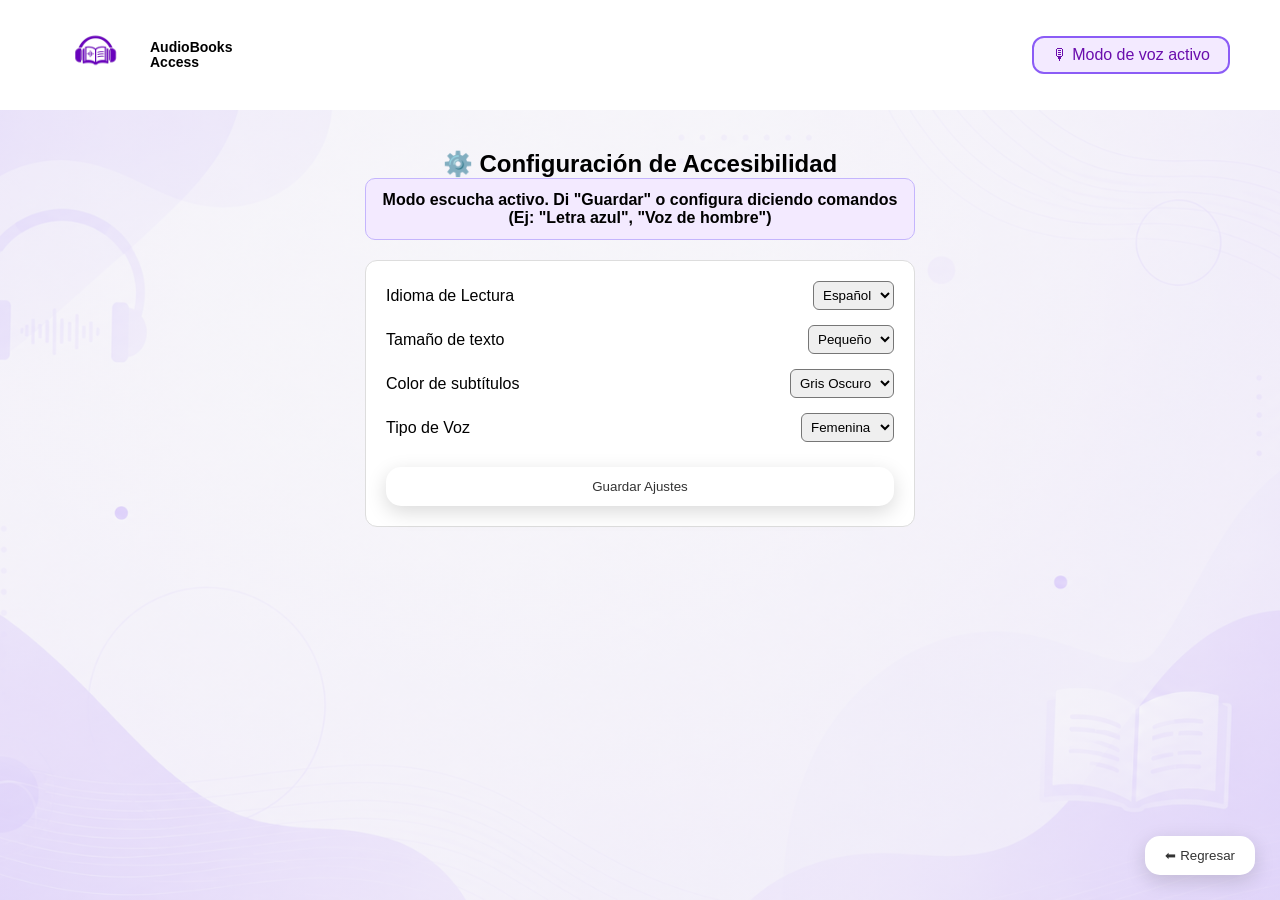
<file: pages/config.html>
<!DOCTYPE html>
<html lang="es">
<head>
  <meta charset="UTF-8">
  <title>Configuración</title>
  <link rel="stylesheet" href="../css/style.css">
  <link rel="stylesheet" href="../css/config.css">
</head>

<body>

<header class="header">
  <div class="logo">
    <img src="../assets/logo.png">
    <div class="logo-text">
      <span>AudioBooks</span>
      <span>Access</span>
    </div>
  </div>
  <div class="modo">🎙 Modo de voz activo</div>
</header>

<main class="main">

  <h2>⚙️ Configuración de Accesibilidad</h2>

  <div class="info-box" id="mensaje-voz" style="text-align: center; font-weight: bold; min-height: 45px;">
    Modo escucha activo. Di "Guardar" o configura diciendo comandos (Ej: "Letra azul", "Voz de hombre")
  </div>

  <div class="config-box">
    <div class="fila">
      <label>Idioma de Lectura</label>
      <select id="idioma">
        <option value="es-ES">Español</option>
        <option value="en-US">Inglés</option>
      </select>
    </div>

    <div class="fila">
      <label>Tamaño de texto</label>
      <select id="tamano">
        <option value="18px">Pequeño</option>
        <option value="22px">Mediano</option>
        <option value="28px">Grande</option>
      </select>
    </div>

    <div class="fila">
      <label>Color de subtítulos</label>
      <select id="color">
        <option value="#333333">Gris Oscuro</option>
        <option value="#000000">Negro</option>
        <option value="#4B0082">Índigo</option>
        <option value="#0000FF">Azul</option>
        <option value="#006400">Verde</option>
      </select>
    </div>

    <div class="fila">
      <label>Tipo de Voz</label>
      <select id="tipoVoz">
        <option value="femenina">Femenina</option>
        <option value="masculina">Masculina</option>
      </select>
    </div>

    <button class="btn-guardar" style="margin-top: 10px;" onclick="guardarConfig()">Guardar Ajustes</button>
  </div>

  <div class="acciones">
    <button class="btn-regresar" onclick="window.location.href='../index.html'">⬅ Regresar</button>
  </div>

</main>

<script>
// CARGAR VALORES GUARDADOS PREVIAMENTE
function cargarConfig() {
  const config = JSON.parse(localStorage.getItem("configAudioBooks"));
  if (!config) return;

  if (config.idioma) document.getElementById("idioma").value = config.idioma;
  if (config.tamano) document.getElementById("tamano").value = config.tamano;
  if (config.color) document.getElementById("color").value = config.color;
  if (config.tipoVoz) document.getElementById("tipoVoz").value = config.tipoVoz;
}
cargarConfig();

// GUARDAR EN LOCALSTORAGE Y RETROALIMENTACIÓN POR AUDIO
window.guardarConfig = function() {
  const config = {
    idioma: document.getElementById("idioma").value,
    tamano: document.getElementById("tamano").value,
    color: document.getElementById("color").value,
    tipoVoz: document.getElementById("tipoVoz").value
  };

  localStorage.setItem("configAudioBooks", JSON.stringify(config));
  
  let speech = new SpeechSynthesisUtterance("Configuración guardada correctamente");
  speech.lang = "es-ES";
  window.speechSynthesis.speak(speech);
  
  document.getElementById("mensaje-voz").innerText = "¡Guardado con éxito! ✅";
}

// CONTROL POR RECONOCIMIENTO DE VOZ PROPIO DE LA PANTALLA
const SpeechRecognition = window.SpeechRecognition || window.webkitSpeechRecognition;
if (SpeechRecognition) {
  const reconocimiento = new SpeechRecognition();
  reconocimiento.lang = "es-ES";
  reconocimiento.continuous = true;

  function iniciarMic() { try { reconocimiento.start(); } catch {} }
  iniciarMic();

  reconocimiento.onresult = function(event) {
    let comando = event.results[event.results.length - 1][0].transcript.toLowerCase().trim();
    console.log("Comando recibido en Configuración:", comando);
    document.getElementById("mensaje-voz").innerText = "Escuché: " + comando;

    // Procesar comandos de Tipo de Voz
    if (comando.includes("femenina") || comando.includes("mujer") || comando.includes("chica")) {
      document.getElementById("tipoVoz").value = "femenina";
    } else if (comando.includes("masculina") || comando.includes("hombre") || comando.includes("chico")) {
      document.getElementById("tipoVoz").value = "masculina";
    }
    
    // Procesar comandos de Idioma
    if (comando.includes("inglés") || comando.includes("ingles")) {
      document.getElementById("idioma").value = "en-US";
    } else if (comando.includes("español") || comando.includes("castellano")) {
      document.getElementById("idioma").value = "es-ES";
    }

    // Procesar comandos de Tamaño de Fuente
    if (comando.includes("grande") || comando.includes("alto")) {
      document.getElementById("tamano").value = "28px";
    } else if (comando.includes("mediano") || comando.includes("normal")) {
      document.getElementById("tamano").value = "22px";
    } else if (comando.includes("pequeño") || comando.includes("pequeno") || comando.includes("bajo")) {
      document.getElementById("tamano").value = "18px";
    }

    // Procesar comandos de Color
    if (comando.includes("azul")) document.getElementById("color").value = "#0000FF";
    else if (comando.includes("verde")) document.getElementById("color").value = "#006400";
    else if (comando.includes("negro")) document.getElementById("color").value = "#000000";
    else if (comando.includes("gris")) document.getElementById("color").value = "#333333";
    else if (comando.includes("índigo") || comando.includes("indigo")) document.getElementById("color").value = "#4B0082";

    // Guardado o navegación por voz
    if (comando.includes("guardar") || comando.includes("aceptar")) {
      guardarConfig();
    } else if (comando.includes("regresar") || comando.includes("volver")) {
      window.location.href = '../index.html';
    }
  };
  
  reconocimiento.onend = () => iniciarMic();
  reconocimiento.onerror = () => iniciarMic();
}
</script>

</body>
</html>
</file>
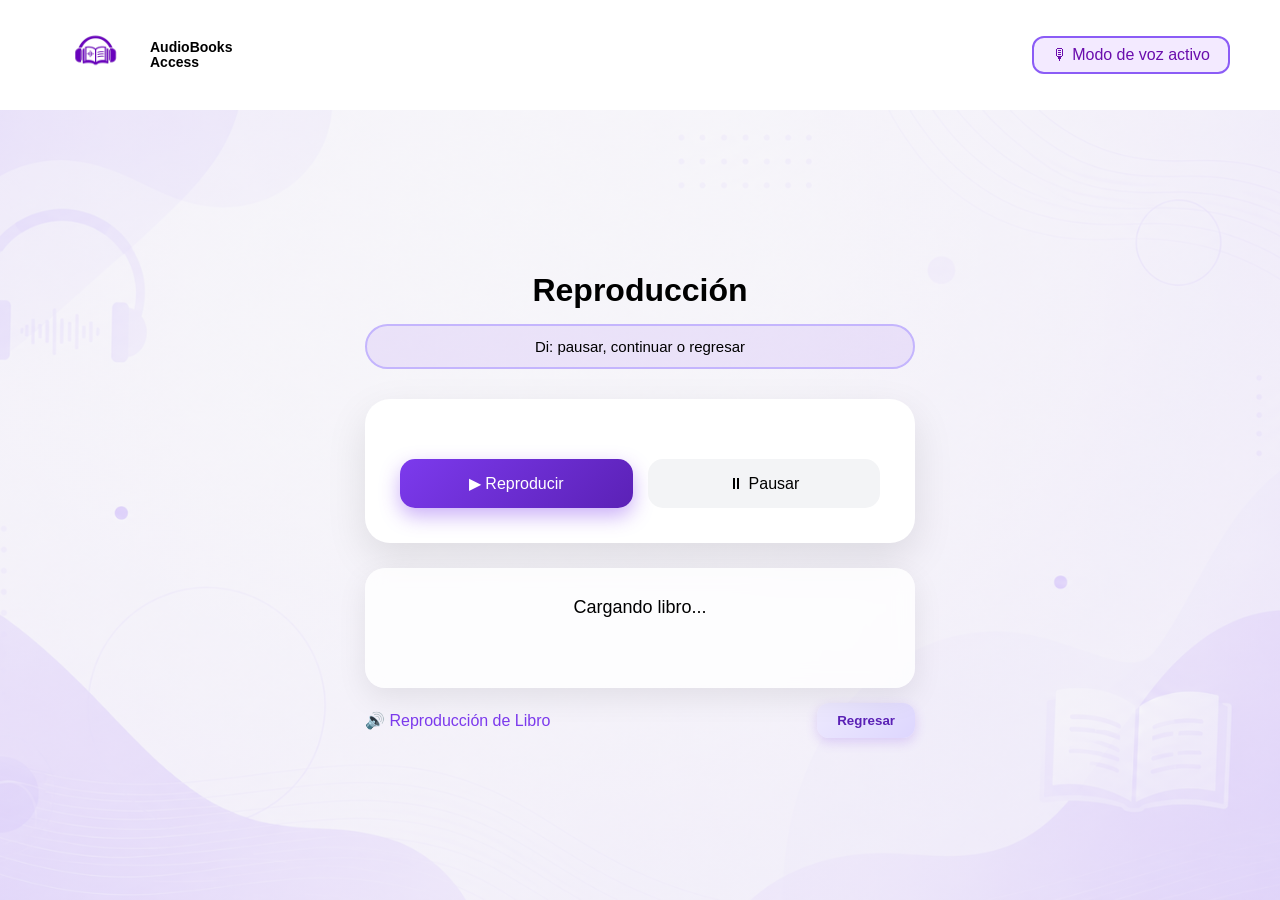
<file: pages/reproducir.html>
<!DOCTYPE html>
<html lang="es">
<head>
  <meta charset="UTF-8">
  <title>Reproducción</title>

  <link rel="stylesheet" href="../css/style.css">
  <link rel="stylesheet" href="../css/reproducir.css">
</head>

<body>

<header class="header">

  <div class="logo">
    <img src="../assets/logo.png">
    <div class="logo-text">
      <span>AudioBooks</span>
      <span>Access</span>
    </div>
  </div>

  <div class="modo">
    🎙 Modo de voz activo
  </div>

</header>

<main class="main">

  <h2>Reproducción</h2>

  <div class="comando-box">
    Di: pausar, continuar o regresar
  </div>

  <div class="card-libro">
    <h3 id="tituloLibro"></h3>

    <div class="controles">
      <button onclick="reproducir()">▶ Reproducir</button>
      <button onclick="pausar()">⏸ Pausar</button>
    </div>
  </div>

  <div class="subtitulos" id="subtitulos">
    Cargando libro...
  </div>

  <div class="acciones">
    <span>🔊 Reproducción de Libro</span>
    <button class="btn-regresar" onclick="window.location.href='buscar.html'">Regresar</button>
  </div>

</main>

<script>
/* 1. APLICAR ESTILOS PERSONALIZADOS (ACCESIBILIDAD VISUAL) */
document.addEventListener("DOMContentLoaded", () => {
  const config = JSON.parse(localStorage.getItem("configAudioBooks")) || {};
  const subs = document.getElementById("subtitulos");
  
  if (config.tamano) subs.style.fontSize = config.tamano;
  if (config.color) subs.style.color = config.color;
});

/* 2. MANEJO DEL LIBRO ORIGINAL */
let libro = JSON.parse(localStorage.getItem("libroSeleccionado"));

if (!libro) {
  alert("No hay libro seleccionado");
}

document.getElementById("tituloLibro").innerText = libro.nombre;

/* VARIABLES DE CONTROL */
let partes = [];
let index = 0;
let hablando = false;

/* CARGAR EL TEXTO DESDE LA URL */
async function cargarTexto() {
  try {
    const response = await fetch(libro.url);
    if (!response.ok) throw new Error("No carga");

    const texto = await response.text();
    partes = texto.split(".").map(p => p.trim()).filter(p => p.length > 0);

    iniciarLectura();
  } catch (error) {
    console.error(error);
    document.getElementById("subtitulos").innerText = "❌ Error al cargar el texto";
  }
}

/* INICIO DE FLUJO */
function iniciarLectura() {
  hablando = true;
  index = 0;
  leer();
}

function reproducir() {
  hablando = true;
  leer();
}

function pausar() {
  hablando = false;
  window.speechSynthesis.cancel();
}

/* LEER TEXTO CON INTEGRACIÓN DE CONFIGURACIÓN DE AUDIO */
function leer() {
  if (!hablando || index >= partes.length) return;

  let frase = partes[index];

  document.getElementById("subtitulos").innerText = frase;

  let speech = new SpeechSynthesisUtterance(frase);
  
  // Extraer el idioma configurado (por defecto es-ES si no existe)
  const config = JSON.parse(localStorage.getItem("configAudioBooks")) || {};
  speech.lang = config.idioma || "es-ES";

  // Buscar coincidencia de voz nativa del sistema
  let voces = window.speechSynthesis.getVoices();
  let vocesIdioma = voces.filter(v => v.lang.startsWith(speech.lang.split('-')[0]));

  if (vocesIdioma.length > 0) {
    if (config.tipoVoz === 'masculina') {
      let vozHombre = vocesIdioma.find(v => v.name.toLowerCase().includes('pablo') || v.name.toLowerCase().includes('male') || v.name.toLowerCase().includes('david'));
      if (vozHombre) speech.voice = vozHombre;
      else speech.pitch = 0.8; // Alternativa: Tono más grave si el sistema no tiene una voz masculina nativa
    } else {
      let vozMujer = vocesIdioma.find(v => v.name.toLowerCase().includes('laura') || v.name.toLowerCase().includes('helena') || v.name.toLowerCase().includes('female') || v.name.toLowerCase().includes('sabina'));
      if (vozMujer) speech.voice = vozMujer;
      else speech.pitch = 1.1; // Alternativa: Tono normal/agudo
    }
  }

  speech.onend = () => {
    index++;
    leer();
  };

  window.speechSynthesis.speak(speech); // 🔥 Mantiene el flujo sin cancel intermedio
}

/* VOZ CONTROL (RECONOCIMIENTO DE COMANDOS MULTIMEDIA ORIGINAL) */
const SpeechRecognition = window.SpeechRecognition || window.webkitSpeechRecognition;

if (SpeechRecognition) {
  const reconocimiento = new SpeechRecognition();

  reconocimiento.lang = "es-ES";
  reconocimiento.continuous = true;

  function iniciarMic() {
    try {
      reconocimiento.start();
    } catch {}
  }

  iniciarMic();

  reconocimiento.onresult = function(event) {
    let comando = event.results[event.results.length - 1][0].transcript.toLowerCase().trim();

    console.log("🎤", comando);

    if (comando.includes("pausar") || comando.includes("pausa")) {
      pausar();
    }
    else if (comando.includes("continuar") || comando.includes("seguir") || comando.includes("reproducir")) {
      reproducir();
    }
    else if (comando.includes("regresar") || comando.includes("volver")) {
      pausar();
      window.location.href = "buscar.html";
    }
  };

  reconocimiento.onend = () => iniciarMic();
  reconocimiento.onerror = () => iniciarMic();
}

/* EVENTO ASÍNCRONO DE VOCES PARA EVITAR CONFLICTOS */
window.speechSynthesis.onvoiceschanged = () => {
  if (partes.length === 0) cargarTexto();
};

if (window.speechSynthesis.getVoices().length > 0) {
  cargarTexto();
}
</script>

</body>
</html>
</file>
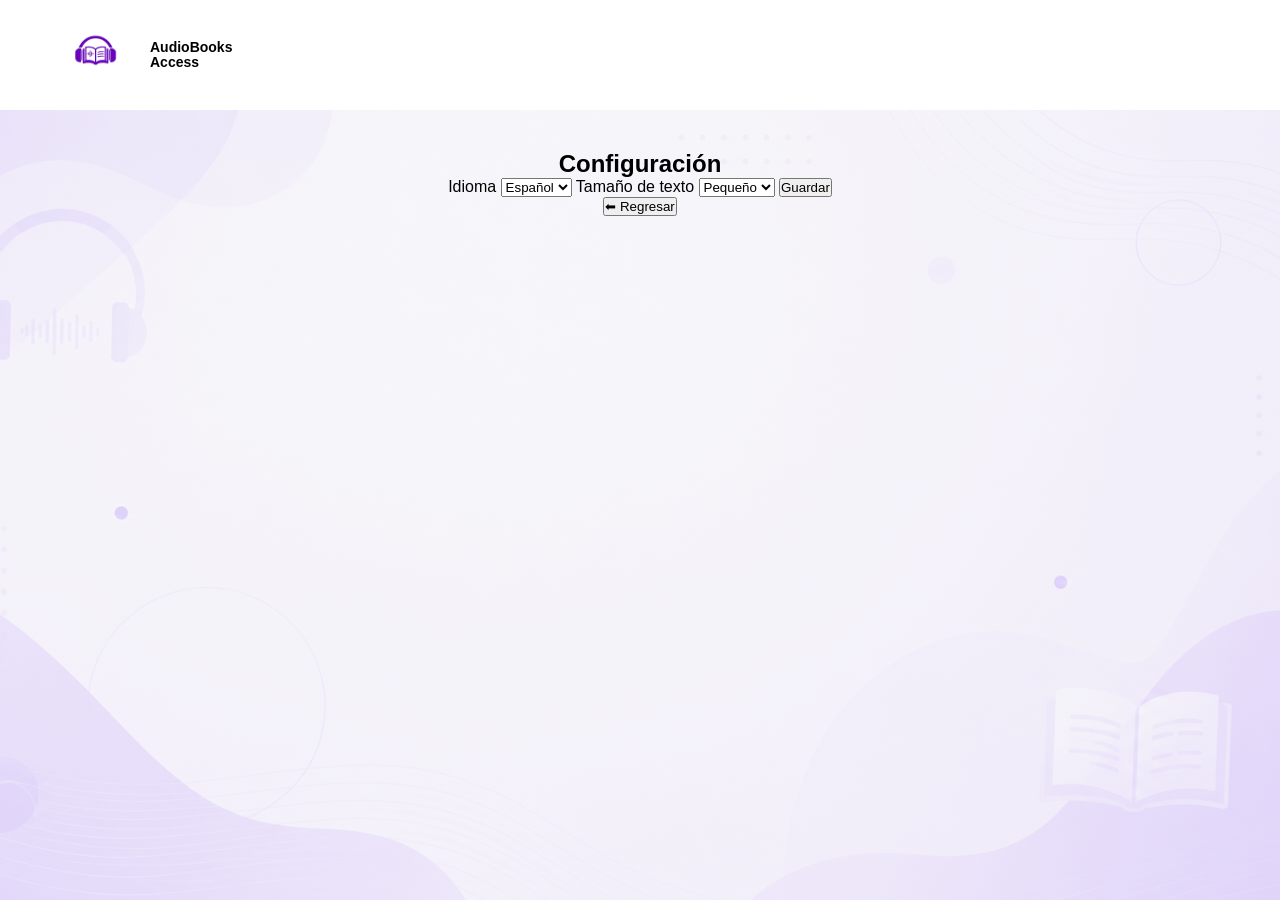
<file: audiobooks-access/pages/config.html>
<!DOCTYPE html>
<html lang="es">
<head>
  <meta charset="UTF-8">
  <title>Configuración</title>

  <link rel="stylesheet" href="../css/style.css">
</head>

<body>

<header class="header">
  <div class="logo">
    <img src="../assets/logo.png">
    <div class="logo-text">
      <span>AudioBooks</span>
      <span>Access</span>
    </div>
  </div>
</header>

<main class="main">

  <h2>Configuración</h2>

  <div class="card-config">

    <label>Idioma</label>
    <select id="idioma">
      <option value="es-ES">Español</option>
      <option value="en-US">Inglés</option>
    </select>

    <label>Tamaño de texto</label>
    <select id="tamano">
      <option value="18px">Pequeño</option>
      <option value="22px">Mediano</option>
      <option value="28px">Grande</option>
    </select>

    <button onclick="guardarConfig()">Guardar</button>

  </div>

  <button onclick="window.location.href='../index.html'">
    ⬅ Regresar
  </button>

</main>

<script>

function guardarConfig() {

  const config = {
    idioma: document.getElementById("idioma").value,
    tamano: document.getElementById("tamano").value
  };

  localStorage.setItem("configAudioBooks", JSON.stringify(config));

  alert("Configuración guardada ✅");
}

function cargarConfig() {

  const config = JSON.parse(localStorage.getItem("configAudioBooks"));

  if (!config) return;

  document.getElementById("idioma").value = config.idioma;
  document.getElementById("tamano").value = config.tamano;
}

cargarConfig();

</script>

</body>
</html>
</file>
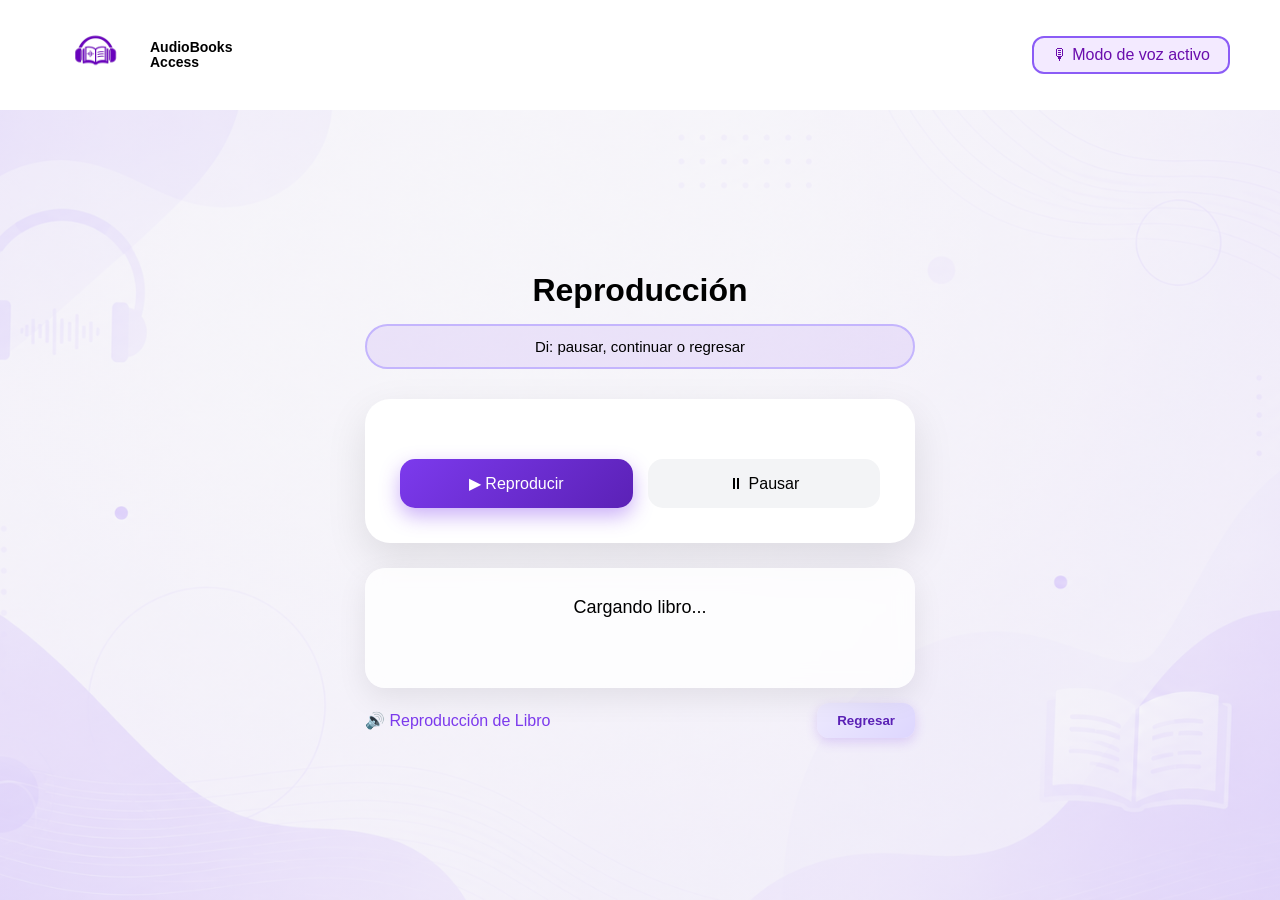
<file: audiobooks-access/pages/reproducir.html>
<!DOCTYPE html>
<html lang="es">
<head>
  <meta charset="UTF-8">
  <title>Reproducción</title>

  <link rel="stylesheet" href="../css/style.css">
  <link rel="stylesheet" href="../css/reproducir.css">
</head>

<body>

<header class="header">

  <div class="logo">
    <img src="../assets/logo.png">
    <div class="logo-text">
      <span>AudioBooks</span>
      <span>Access</span>
    </div>
  </div>

  <div class="modo">
    🎙 Modo de voz activo
  </div>

</header>

<main class="main">

  <h2>Reproducción</h2>

  <div class="comando-box">
    Di: pausar, continuar o regresar
  </div>

  <div class="card-libro">
    <h3 id="tituloLibro"></h3>

    <div class="controles">
      <button onclick="reproducir()">▶ Reproducir</button>
      <button onclick="pausar()">⏸ Pausar</button>
    </div>
  </div>

  <div class="subtitulos" id="subtitulos">
    Cargando libro...
  </div>

  <div class="acciones">
  <span>🔊 Reproducción de Libro</span>
    <button class="btn-regresar" onclick="window.location.href='buscar.html'">Regresar</button>
  </div>

</main>

<script>

/*  LIBRO */
let libro = JSON.parse(localStorage.getItem("libroSeleccionado"));

if (!libro) {
  alert("No hay libro seleccionado");
}

document.getElementById("tituloLibro").innerText = libro.nombre;

/* VARIABLES */
let partes = [];
let index = 0;
let hablando = false;

/*  CARGAR TEXTO */
async function cargarTexto() {

  try {

    const response = await fetch(libro.url);

    if (!response.ok) throw new Error("No carga");

    const texto = await response.text();

    partes = texto
      .split(".")
      .map(p => p.trim())
      .filter(p => p.length > 0);

    iniciarLectura();

  } catch (error) {

    console.error(error);
    document.getElementById("subtitulos").innerText =
      "❌ Error al cargar el texto";

  }
}

/* INICIO AUTOMÁTICO */
function iniciarLectura() {

  hablando = true;
  index = 0;

  leer();
}

/*  REPRODUCIR */
function reproducir() {
  hablando = true;
  leer();
}

/*  PAUSAR */
function pausar() {
  hablando = false;
  window.speechSynthesis.cancel();
}

/* LEER */
function leer() {

  if (!hablando || index >= partes.length) return;

  let frase = partes[index];

  document.getElementById("subtitulos").innerText = frase;

  let speech = new SpeechSynthesisUtterance(frase);
  speech.lang = "es-ES";

  speech.onend = () => {
    index++;
    leer();
  };

  window.speechSynthesis.speak(speech); // 🔥 SIN CANCEL
}

/* VOZ CONTROL */
const SpeechRecognition = window.SpeechRecognition || window.webkitSpeechRecognition;

if (SpeechRecognition) {

  const reconocimiento = new SpeechRecognition();

  reconocimiento.lang = "es-ES";
  reconocimiento.continuous = true;

  function iniciarMic() {
    try {
      reconocimiento.start();
    } catch {}
  }

  iniciarMic();

  reconocimiento.onresult = function(event) {

    let comando = event.results[event.results.length - 1][0].transcript.toLowerCase().trim();

    console.log("🎤", comando);

    if (comando.includes("pausar") || comando.includes("pausa")) {
      pausar();
    }

    else if (comando.includes("continuar") || comando.includes("seguir")) {
      reproducir();
    }

    else if (comando.includes("regresar") || comando.includes("volver")) {

      pausar();

      window.location.href = "buscar.html";
    }
  };

  reconocimiento.onend = () => iniciarMic();
  reconocimiento.onerror = () => iniciarMic();

}

/* INICIAR */
cargarTexto();

</script>

</body>
</html>
</file>
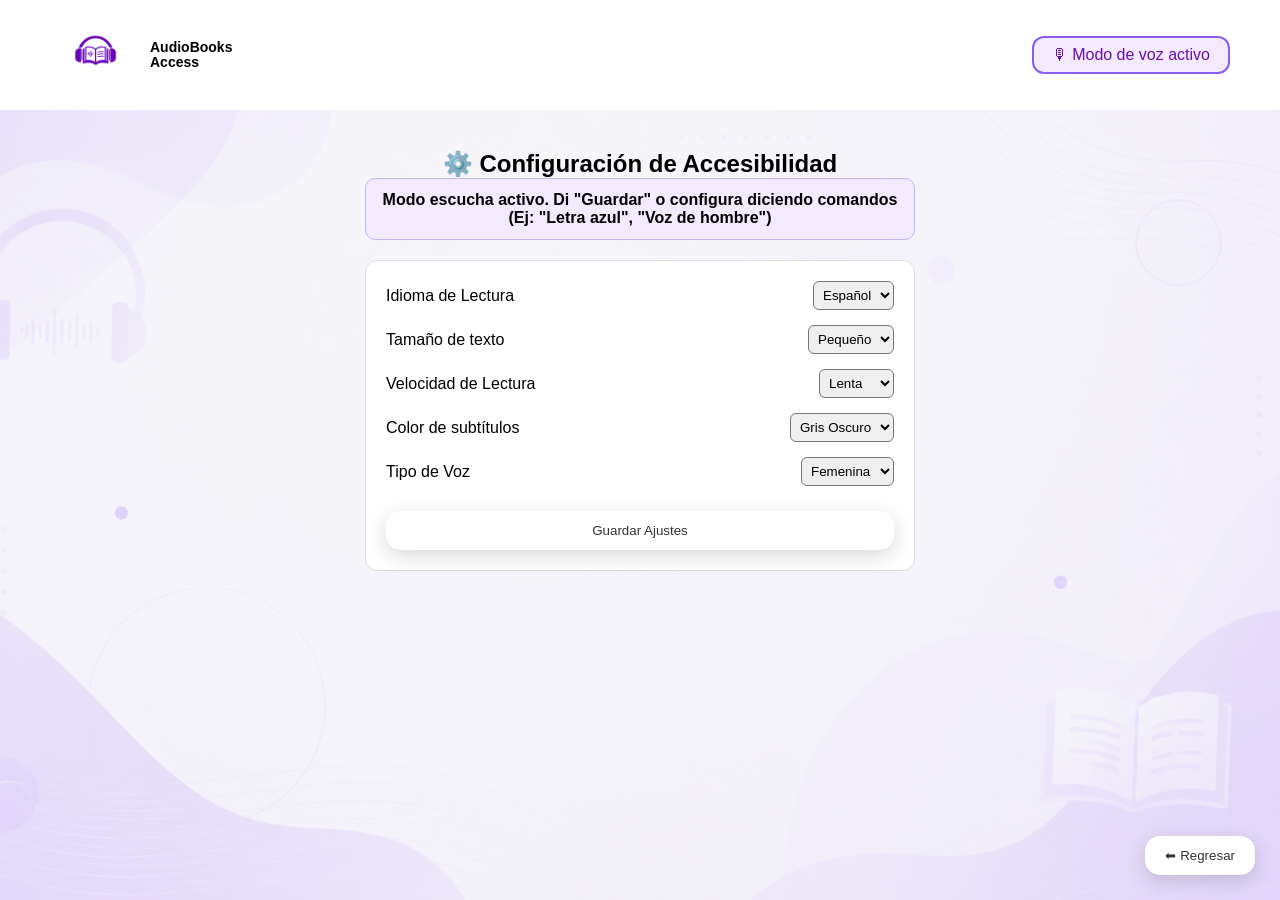
<file: AudioBooksAccess/AudioBooksAccess/pages/config.html>
<!DOCTYPE html>
<html lang="es">
<head>
  <meta charset="UTF-8">
  <title>Configuración</title>
  <link rel="stylesheet" href="../css/style.css">
  <link rel="stylesheet" href="../css/config.css">
</head>

<body>

<header class="header">
  <div class="logo">
    <img src="../assets/logo.png">
    <div class="logo-text">
      <span>AudioBooks</span>
      <span>Access</span>
    </div>
  </div>
  <div class="modo">🎙 Modo de voz activo</div>
</header>

<main class="main">

  <h2>⚙️ Configuración de Accesibilidad</h2>

  <div class="info-box" id="mensaje-voz" style="text-align: center; font-weight: bold; min-height: 45px;">
    Modo escucha activo. Di "Guardar" o configura diciendo comandos (Ej: "Letra azul", "Voz de hombre")
  </div>

  <div class="config-box">
    <div class="fila">
      <label>Idioma de Lectura</label>
      <select id="idioma">
        <option value="es-ES">Español</option>
        <option value="en-US">Inglés</option>
      </select>
    </div>

    <div class="fila">
      <label>Tamaño de texto</label>
      <select id="tamano">
        <option value="18px">Pequeño</option>
        <option value="22px">Mediano</option>
        <option value="28px">Grande</option>
      </select>
    </div>
    <div class="fila">
      <label>Velocidad de Lectura</label>
      <select id="velocidad">
      <option value="0.3">Lenta</option>
      <option value="1">Normal</option>
      <option value="2">Rápida</option>
      </select>
    </div>

    <div class="fila">
      <label>Color de subtítulos</label>
      <select id="color">
        <option value="#333333">Gris Oscuro</option>
        <option value="#000000">Negro</option>
        <option value="#4B0082">Índigo</option>
        <option value="#0000FF">Azul</option>
        <option value="#006400">Verde</option>
      </select>
    </div>

    <div class="fila">
      <label>Tipo de Voz</label>
      <select id="tipoVoz">
        <option value="femenina">Femenina</option>
        <option value="masculina">Masculina</option>
      </select>
    </div>

    <button class="btn-guardar" style="margin-top: 10px;" onclick="guardarConfig()">Guardar Ajustes</button>
  </div>

  <div class="acciones">
    <button class="btn-regresar" onclick="window.location.href='../index.html'">⬅ Regresar</button>
  </div>

</main>

<script>
// CARGAR VALORES GUARDADOS PREVIAMENTE
function cargarConfig() {
  const config = JSON.parse(localStorage.getItem("configAudioBooks"));
  if (!config) return;

  if (config.idioma) document.getElementById("idioma").value = config.idioma;
  if (config.tamano) document.getElementById("tamano").value = config.tamano;
  if (config.velocidad) document.getElementById("velocidad").value = config.velocidad;
  if (config.color) document.getElementById("color").value = config.color;
  if (config.tipoVoz) document.getElementById("tipoVoz").value = config.tipoVoz;
}
cargarConfig();

// GUARDAR EN LOCALSTORAGE Y RETROALIMENTACIÓN POR AUDIO
window.guardarConfig = function() {
  const config = {
    idioma: document.getElementById("idioma").value,
    tamano: document.getElementById("tamano").value,
    velocidad: document.getElementById("velocidad").value,
    color: document.getElementById("color").value,
    tipoVoz: document.getElementById("tipoVoz").value
  };

  localStorage.setItem("configAudioBooks", JSON.stringify(config));
  
  let speech = new SpeechSynthesisUtterance("Configuración guardada correctamente");
  speech.lang = "es-ES";
  window.speechSynthesis.speak(speech);
  
  document.getElementById("mensaje-voz").innerText = "¡Guardado con éxito! ✅";
}

// CONTROL POR RECONOCIMIENTO DE VOZ PROPIO DE LA PANTALLA
const SpeechRecognition = window.SpeechRecognition || window.webkitSpeechRecognition;
if (SpeechRecognition) {
  const reconocimiento = new SpeechRecognition();
  reconocimiento.lang = "es-ES";
  reconocimiento.continuous = true;

  function iniciarMic() { try { reconocimiento.start(); } catch {} }
  iniciarMic();

  reconocimiento.onresult = function(event) {
    let comando = event.results[event.results.length - 1][0].transcript.toLowerCase().trim();
    console.log("Comando recibido en Configuración:", comando);
    document.getElementById("mensaje-voz").innerText = "Escuché: " + comando;

    // Procesar comandos de Tipo de Voz
    if (comando.includes("femenina") || comando.includes("mujer") || comando.includes("chica")) {
      document.getElementById("tipoVoz").value = "femenina";
    } else if (comando.includes("masculina") || comando.includes("hombre") || comando.includes("chico")) {
      document.getElementById("tipoVoz").value = "masculina";
    }
    
    // Procesar comandos de Idioma
    if (comando.includes("inglés") || comando.includes("ingles")) {
      document.getElementById("idioma").value = "en-US";
    } else if (comando.includes("español") || comando.includes("castellano")) {
      document.getElementById("idioma").value = "es-ES";
    }

    if (comando.includes("velocidad lenta") || comando.includes("lenta")) {
      document.getElementById("velocidad").value = "0.8";
    }

    else if (comando.includes("velocidad normal") || comando.includes("normal")) {
      document.getElementById("velocidad").value = "1";
    }

    else if (comando.includes("velocidad rápida") || comando.includes("velocidad rapida") || comando.includes("rápida")) {
      document.getElementById("velocidad").value = "1.3";
    }
    // Procesar comandos de Tamaño de Fuente
    if (comando.includes("grande") || comando.includes("alto")) {
      document.getElementById("tamano").value = "28px";
    } else if (comando.includes("mediano") || comando.includes("normal")) {
      document.getElementById("tamano").value = "22px";
    } else if (comando.includes("pequeño") || comando.includes("pequeno") || comando.includes("bajo")) {
      document.getElementById("tamano").value = "18px";
    }

    // Procesar comandos de Color
    if (comando.includes("azul")) document.getElementById("color").value = "#0000FF";
    else if (comando.includes("verde")) document.getElementById("color").value = "#006400";
    else if (comando.includes("negro")) document.getElementById("color").value = "#000000";
    else if (comando.includes("gris")) document.getElementById("color").value = "#333333";
    else if (comando.includes("índigo") || comando.includes("indigo")) document.getElementById("color").value = "#4B0082";

    // Guardado o navegación por voz
    if (comando.includes("guardar") || comando.includes("aceptar")) {
      guardarConfig();
    } else if (comando.includes("regresar") || comando.includes("volver")) {
      window.location.href = '../index.html';
    }
  };
  
  reconocimiento.onend = () => iniciarMic();
  reconocimiento.onerror = () => iniciarMic();
}
</script>

</body>
</html>
</file>
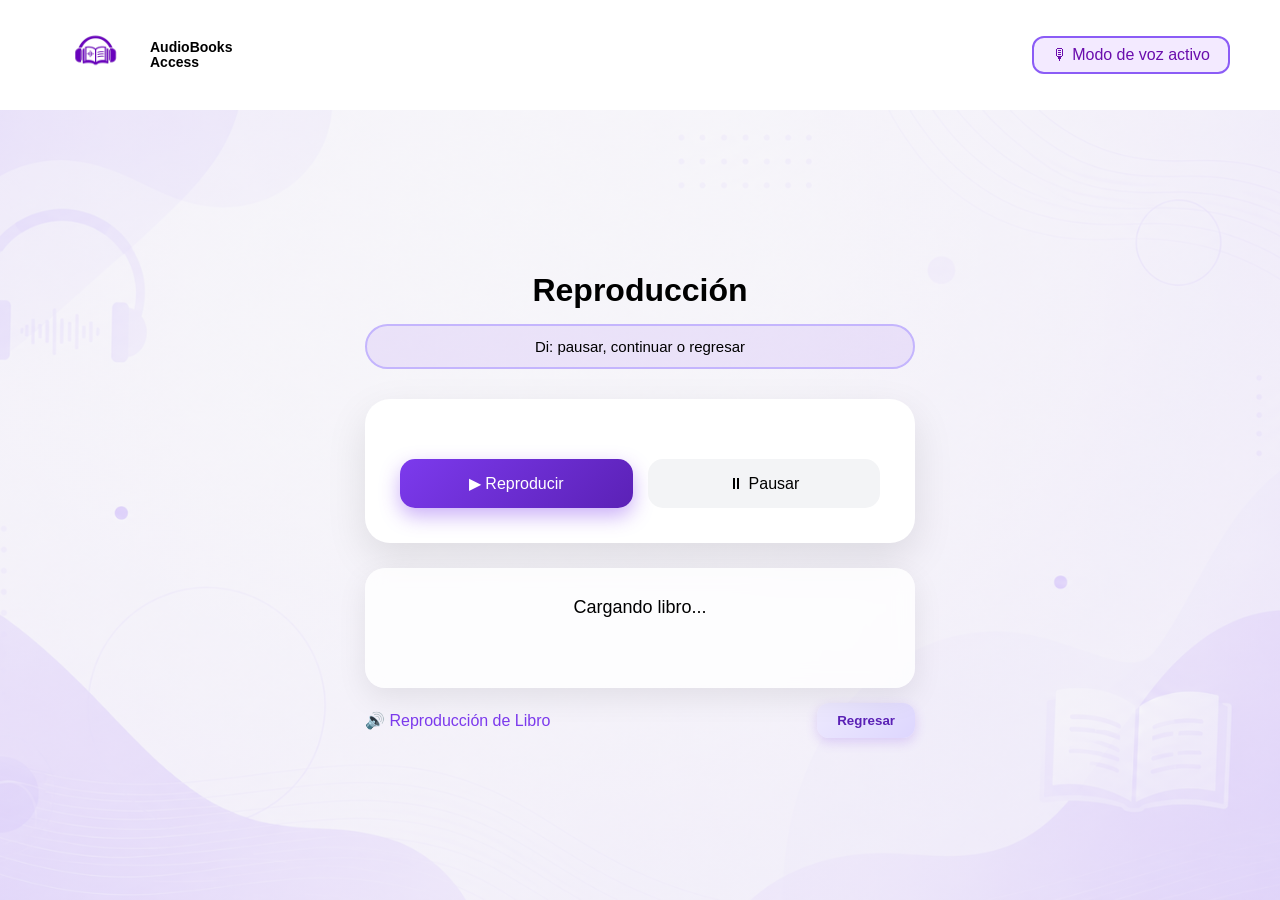
<file: AudioBooksAccess/AudioBooksAccess/pages/reproducir.html>
<!DOCTYPE html>
<html lang="es">
<head>
  <meta charset="UTF-8">
  <title>Reproducción</title>

  <link rel="stylesheet" href="../css/style.css">
  <link rel="stylesheet" href="../css/reproducir.css">
</head>

<body>

<header class="header">

  <div class="logo">
    <img src="../assets/logo.png">
    <div class="logo-text">
      <span>AudioBooks</span>
      <span>Access</span>
    </div>
  </div>

  <div class="modo">
    🎙 Modo de voz activo
  </div>

</header>

<main class="main">

  <h2>Reproducción</h2>

  <div class="comando-box">
    Di: pausar, continuar o regresar
  </div>

  <div class="card-libro">
    <h3 id="tituloLibro"></h3>

    <div class="controles">
      <button onclick="reproducir()">▶ Reproducir</button>
      <button onclick="pausar()">⏸ Pausar</button>
    </div>
  </div>

  <div class="subtitulos" id="subtitulos">
    Cargando libro...
  </div>

  <div class="acciones">
    <span>🔊 Reproducción de Libro</span>
    <button class="btn-regresar" onclick="window.location.href='buscar.html'">Regresar</button>
  </div>

</main>

<script>
/* 1. APLICAR ESTILOS PERSONALIZADOS (ACCESIBILIDAD VISUAL) */
document.addEventListener("DOMContentLoaded", () => {
  const config = JSON.parse(localStorage.getItem("configAudioBooks")) || {};
  const subs = document.getElementById("subtitulos");
  
  if (config.tamano) subs.style.fontSize = config.tamano;
  if (config.color) subs.style.color = config.color;
});

/* 2. MANEJO DEL LIBRO ORIGINAL */
let libro = JSON.parse(localStorage.getItem("libroSeleccionado"));

if (!libro) {
  alert("No hay libro seleccionado");
}

document.getElementById("tituloLibro").innerText = libro.nombre;

/* VARIABLES DE CONTROL */
let partes = [];
let index = 0;
let hablando = false;

/* CARGAR EL TEXTO DESDE LA URL */
async function cargarTexto() {
  try {
    const response = await fetch(libro.url);
    if (!response.ok) throw new Error("No carga");

    const texto = await response.text();
    partes = texto.split(".").map(p => p.trim()).filter(p => p.length > 0);

    iniciarLectura();
  } catch (error) {
    console.error(error);
    document.getElementById("subtitulos").innerText = "❌ Error al cargar el texto";
  }
}

/* INICIO DE FLUJO */
function iniciarLectura() {
  hablando = true;
  index = 0;
  leer();
}

function reproducir() {
  hablando = true;
  leer();
}

function pausar() {
  hablando = false;
  window.speechSynthesis.cancel();
}

/* LEER TEXTO CON INTEGRACIÓN DE CONFIGURACIÓN DE AUDIO */
function leer() {
  if (!hablando || index >= partes.length) return;

  let frase = partes[index];

  document.getElementById("subtitulos").innerText = frase;

  let speech = new SpeechSynthesisUtterance(frase);
  
  // Extraer el idioma configurado (por defecto es-ES si no existe)
  const config = JSON.parse(localStorage.getItem("configAudioBooks")) || {};
  speech.lang = config.idioma || "es-ES";
  speech.rate = parseFloat(config.velocidad || 1);

  console.log("Velocidad:", speech.rate);
  // Buscar coincidencia de voz nativa del sistema
  let voces = window.speechSynthesis.getVoices();
  let vocesIdioma = voces.filter(v => v.lang.startsWith(speech.lang.split('-')[0]));

  if (vocesIdioma.length > 0) {
    if (config.tipoVoz === 'masculina') {
      let vozHombre = vocesIdioma.find(v => v.name.toLowerCase().includes('pablo') || v.name.toLowerCase().includes('male') || v.name.toLowerCase().includes('david'));
      if (vozHombre) speech.voice = vozHombre;
      else speech.pitch = 0.8; // Alternativa: Tono más grave si el sistema no tiene una voz masculina nativa
    } else {
      let vozMujer = vocesIdioma.find(v => v.name.toLowerCase().includes('laura') || v.name.toLowerCase().includes('helena') || v.name.toLowerCase().includes('female') || v.name.toLowerCase().includes('sabina'));
      if (vozMujer) speech.voice = vozMujer;
      else speech.pitch = 1.1; // Alternativa: Tono normal/agudo
    }
  }

  speech.onend = () => {
    index++;
    leer();
  };

  window.speechSynthesis.speak(speech); //  Mantiene el flujo sin cancel intermedio
}

/* VOZ CONTROL (RECONOCIMIENTO DE COMANDOS MULTIMEDIA ORIGINAL) */
const SpeechRecognition = window.SpeechRecognition || window.webkitSpeechRecognition;

if (SpeechRecognition) {
  const reconocimiento = new SpeechRecognition();

  reconocimiento.lang = "es-ES";
  reconocimiento.continuous = true;

  function iniciarMic() {
    try {
      reconocimiento.start();
    } catch {}
  }

  iniciarMic();

  reconocimiento.onresult = function(event) {
    let comando = event.results[event.results.length - 1][0].transcript.toLowerCase().trim();

    console.log("🎤", comando);

    if (comando.includes("pausar") || comando.includes("pausa")) {
      pausar();
    }
    else if (comando.includes("continuar") || comando.includes("seguir") || comando.includes("reproducir")) {
      reproducir();
    }
    else if (comando.includes("regresar") || comando.includes("volver")) {
      pausar();
      window.location.href = "buscar.html";
    }
  };

  reconocimiento.onend = () => iniciarMic();
  reconocimiento.onerror = () => iniciarMic();
}

/* EVENTO ASÍNCRONO DE VOCES PARA EVITAR CONFLICTOS */
window.speechSynthesis.onvoiceschanged = () => {
  if (partes.length === 0) cargarTexto();
};

if (window.speechSynthesis.getVoices().length > 0) {
  cargarTexto();
}
</script>

</body>
</html>
</file>
<file: css/style.css>
/* RESET */
* {
  margin: 0;
  padding: 0;
  box-sizing: border-box;
  font-family: 'Segoe UI', sans-serif;
}

/* BODY */
body {
  min-height: 100vh;
  display: flex;
  flex-direction: column;
  overflow: hidden;
}

/* HEADER */
.header {
  display: flex;
  justify-content: space-between;
  align-items: center;
  padding: 10px 50px;
  background: white;
}

.logo {
  display: flex;
  align-items: center;
  gap: 10px;
}

/* 🔥 ICONO GRANDE (CLAVE) */
.logo img {
  width: 90px;   /* 🔥 GRANDE como antes */
  height: 90px;
  object-fit: contain;
}

/* 🔥 TEXTO MÁS PEQUEÑO */
.logo-text {
  display: flex;
  flex-direction: column;
  line-height: 1.1;
}

.logo-text span {
  font-size: 14px;   /* 🔥 más pequeño que el icono */
  font-weight: 600;
}

.modo {
  border: 2px solid #8b5cf6;
  padding: 8px 18px;
  border-radius: 12px;
  color: #6a0dad;
  background: #f3eaff;
}

/* MAIN CON FONDO */
.main {
  text-align: center;
  padding: 30px 20px; /* 🔥 menos espacio */

  height: 100vh; /* 🔥 NO min-height */
  overflow: hidden; /* 🔥 evita scroll */

  background: 
    linear-gradient(rgba(246,246,248,0.6), rgba(246,246,248,0.6)),
    url("../assets/fondo.png");

  background-size: cover;
  background-position: center;

  flex: 1;
  padding: 40px 20px;

}

/* TITULOS */
.main h1 {
  font-size: 32px;
  margin-bottom: 10px;
}

.subtitle {
  color: #6b7280;
  margin-bottom: 30px;
}

/* HABLAR */
.card-mic {
  display: flex;
  align-items: center;
  gap: 25px;

  background: rgba(255,255,255,0.6);
  backdrop-filter: blur(8px);

  border: 2px solid #a78bfa;
  border-radius: 18px;

  padding: 35px 40px;
  width: 520px;
  margin: 0 auto 20px; /* 🔥 menos abajo para controlar con h3 */

  justify-content: center;
}

/* MIC */
.mic-circle {
  width: 85px;
  height: 85px;

  background: radial-gradient(circle at 30% 30%, #8b5cf6, #5b21b6);
  border-radius: 50%;

  display: flex;
  justify-content: center;
  align-items: center;

  box-shadow: 0 10px 25px rgba(0,0,0,0.2);
}

.mic-circle img {
  width: 30px;
  height: 30px;
  filter: brightness(0) invert(1);
}

/* TEXTO */
.mic-text h2 {
  font-size: 24px;
}

.mic-text p {
  font-size: 15px;
  color: #6b7280;
}

/* 🔥 ESPACIADO PERFECTO */
.titulo-categorias {
  margin-top: 60px;
  margin-bottom: 25px;
}

/* CATEGORÍAS */
.categorias {
  display: flex;
  justify-content: center;
  gap: 30px;
  flex-wrap: wrap;
}

.cat {
  width: 180px;
  height: 140px;
  padding: 20px;

  background: rgba(255,255,255,0.8);
  backdrop-filter: blur(6px);

  border-radius: 16px;
  border: 1px solid #ddd;

  display: flex;
  flex-direction: column;
  justify-content: center;
  align-items: center;

  cursor: pointer;
  transition: 0.25s;

  font-size: 30px;
}

.cat span {
  margin-top: 10px;
  font-size: 16px;
}

.cat:hover {
  transform: translateY(-6px) scale(1.05);
  box-shadow: 0 12px 20px rgba(0,0,0,0.1);
}

.config-container {
  display: flex;
  justify-content: center; /* 🔥 centrado */
  margin-top: 20px;
}

.btn-config {
  width: auto; /* 🔥 CLAVE (quita el ancho completo) */

  padding: 12px 25px;
  border-radius: 14px;
  border: none;

  background: linear-gradient(135deg, #7c3aed, #5b21b6);
  color: white;

  font-weight: 600;
  font-size: 14px;

  cursor: pointer;

  box-shadow: 0 6px 18px rgba(124,58,237,0.4);
  transition: all 0.25s ease;
}

/* HOVER */
.btn-config:hover {
  transform: scale(1.05);
  box-shadow: 0 10px 25px rgba(124,58,237,0.5);
}

/* 🔥 CARD DE LISTA CON ALTURA */
.card:last-child {
  height: 350px; /* 🔥 altura fija */
  display: flex;
  flex-direction: column;
}

/* 🔥 LISTA CON SCROLL */
#listaLibros {
  overflow-y: auto;
  flex: 1; /* ocupa el espacio restante */
}
</file>
<file: css/config.css>
/* INFO */
.info-box {
  background: #f3eaff;
  border: 1px solid #c4b5fd;
  border-radius: 10px;

  padding: 12px;
  width: 550px;
  margin: 0 auto 20px;
}

/* PANEL */
.config-box {
  background: white;
  border: 1px solid #ddd;
  border-radius: 12px;

  padding: 20px;
  width: 550px;
  margin: 0 auto 20px;
  
}

/* FILAS */
.fila {
  display: flex;
  justify-content: space-between;
  align-items: center;

  margin-bottom: 15px;
}

/* BOTONES TAMAÑO */
.tamanos button {
  padding: 5px 10px;
  margin-left: 5px;
  border: 1px solid #ccc;
  border-radius: 6px;
  cursor: pointer;
}

.tamanos .activo {
  background: #6a0dad;
  color: white;
}

/* SELECT */
select {
  padding: 5px;
  border-radius: 6px;
}

/* SLIDER */
input[type="range"] {
  width: 150px;
}

/* BOTÓN GUARDAR */
.btn-guardar {
  width: 100%;
  margin-top: 15px;
  padding: 12px 20px;
  border-radius: 15px;
  border: none;

  background: white;
  color: #333;

  box-shadow: 0 6px 20px rgba(0,0,0,0.15);
  
  cursor: pointer;
  transition: 0.2s;
}

/* FOOTER */
.acciones {
  width: 550px;
  margin: 20px auto;

  display: flex;
  justify-content: space-between;
  align-items: center;
}

.voz {
  color: #6a0dad;
}

.btn-regresar {
 position: fixed;      
  bottom: 25px;         
  right: 25px;          

  padding: 12px 20px;
  border-radius: 15px;
  border: none;

  background: white;
  color: #333;

  box-shadow: 0 6px 20px rgba(0,0,0,0.15);

  cursor: pointer;
  transition: 0.2s;

  z-index: 1000; 
}

.alto-contraste {
  background: black;
  color: yellow;
}
</file>
<file: css/reproducir.css>
/* CONTENEDOR */
.main {
  display: flex;
  flex-direction: column;
  align-items: center;
  justify-content: center;
}

/* TÍTULO */
.main h2 {
  font-size: 32px;
  margin-bottom: 15px;
}

/* CAJA COMANDO */
.comando-box {
  background: rgba(124,58,237,0.1);
  border: 2px solid #c4b5fd;

  padding: 12px 25px;
  border-radius: 25px;

  width: 550px;
  text-align: center;

  font-size: 15px;
  margin-bottom: 30px;
}

/* CARD LIBRO */
.card-libro {
  background: white;
  border-radius: 25px;

  padding: 35px;
  width: 550px;

  box-shadow: 0 15px 40px rgba(0,0,0,0.1);
  margin-bottom: 25px;

  text-align: center;
}

/* TÍTULO LIBRO */
.card-libro h3 {
  font-size: 22px;
  margin-bottom: 25px;
}

/* CONTROLES */
.controles {
  display: flex;
  gap: 15px;
  justify-content: center;
}

/* BOTONES */
.controles button {
  flex: 1;
  padding: 15px;

  border-radius: 15px;
  border: none;

  cursor: pointer;
  font-size: 16px;

  transition: 0.2s;
}

/* REPRODUCIR */
.controles button:first-child {
  background: linear-gradient(135deg, #7c3aed, #5b21b6);
  color: white;

  box-shadow: 0 8px 20px rgba(124,58,237,0.4);
}

/* PAUSAR */
.controles button:last-child {
  background: #f3f4f6;
}

/* HOVER */
.controles button:hover {
  transform: scale(1.07);
}

/* SUBTÍTULOS */
.subtitulos {
  background: rgba(255,255,255,0.8);
  backdrop-filter: blur(10px);

  border-radius: 20px;
  padding: 25px;

  width: 550px;
  min-height: 120px;

  font-size: 18px;
  line-height: 1.6;

  text-align: center;

  box-shadow: 0 10px 30px rgba(0,0,0,0.08);

  animation: fadeIn 0.4s ease-in;
}

/* ANIMACIÓN */
@keyframes fadeIn {
  from { opacity: 0; transform: translateY(10px); }
  to { opacity: 1; transform: translateY(0); }
}

/* FOOTER */
.acciones {
  width: 550px;
  display: flex;
  justify-content: space-between;
  align-items: center;
  margin-top: 15px;
}

/* TEXTO */
.acciones span {
  color: #7c3aed;
  font-size: 16px;
}

.btn-regresar {
  padding: 10px 20px !important;
  border-radius: 12px !important;
  border: none !important;

  background: linear-gradient(135deg, #ede9fe, #ddd6fe) !important;
  color: #5b21b6 !important;

  font-weight: 600 !important;
  cursor: pointer !important;

  box-shadow: 0 4px 12px rgba(124,58,237,0.2) !important;
}
</file>
<file: audiobooks-access/css/style.css>
/* RESET */
* {
  margin: 0;
  padding: 0;
  box-sizing: border-box;
  font-family: 'Segoe UI', sans-serif;
}

/* BODY */
body {
  min-height: 100vh;
  display: flex;
  flex-direction: column;
  overflow: hidden;
}

/* HEADER */
.header {
  display: flex;
  justify-content: space-between;
  align-items: center;
  padding: 10px 50px;
  background: white;
}

.logo {
  display: flex;
  align-items: center;
  gap: 10px;
}

/* 🔥 ICONO GRANDE (CLAVE) */
.logo img {
  width: 90px;   /* 🔥 GRANDE como antes */
  height: 90px;
  object-fit: contain;
}

/* 🔥 TEXTO MÁS PEQUEÑO */
.logo-text {
  display: flex;
  flex-direction: column;
  line-height: 1.1;
}

.logo-text span {
  font-size: 14px;   /* 🔥 más pequeño que el icono */
  font-weight: 600;
}

.modo {
  border: 2px solid #8b5cf6;
  padding: 8px 18px;
  border-radius: 12px;
  color: #6a0dad;
  background: #f3eaff;
}

/* MAIN CON FONDO */
.main {
  text-align: center;
  padding: 30px 20px; /* 🔥 menos espacio */

  height: 100vh; /* 🔥 NO min-height */
  overflow: hidden; /* 🔥 evita scroll */

  background: 
    linear-gradient(rgba(246,246,248,0.6), rgba(246,246,248,0.6)),
    url("../assets/fondo.png");

  background-size: cover;
  background-position: center;

  flex: 1;
  padding: 40px 20px;

}

/* TITULOS */
.main h1 {
  font-size: 32px;
  margin-bottom: 10px;
}

.subtitle {
  color: #6b7280;
  margin-bottom: 30px;
}

/* HABLAR */
.card-mic {
  display: flex;
  align-items: center;
  gap: 25px;

  background: rgba(255,255,255,0.6);
  backdrop-filter: blur(8px);

  border: 2px solid #a78bfa;
  border-radius: 18px;

  padding: 35px 40px;
  width: 520px;
  margin: 0 auto 20px; /* 🔥 menos abajo para controlar con h3 */

  justify-content: center;
}

/* MIC */
.mic-circle {
  width: 85px;
  height: 85px;

  background: radial-gradient(circle at 30% 30%, #8b5cf6, #5b21b6);
  border-radius: 50%;

  display: flex;
  justify-content: center;
  align-items: center;

  box-shadow: 0 10px 25px rgba(0,0,0,0.2);
}

.mic-circle img {
  width: 30px;
  height: 30px;
  filter: brightness(0) invert(1);
}

/* TEXTO */
.mic-text h2 {
  font-size: 24px;
}

.mic-text p {
  font-size: 15px;
  color: #6b7280;
}

/* 🔥 ESPACIADO PERFECTO */
.titulo-categorias {
  margin-top: 60px;
  margin-bottom: 25px;
}

/* CATEGORÍAS */
.categorias {
  display: flex;
  justify-content: center;
  gap: 30px;
  flex-wrap: wrap;
}

.cat {
  width: 180px;
  height: 140px;
  padding: 20px;

  background: rgba(255,255,255,0.8);
  backdrop-filter: blur(6px);

  border-radius: 16px;
  border: 1px solid #ddd;

  display: flex;
  flex-direction: column;
  justify-content: center;
  align-items: center;

  cursor: pointer;
  transition: 0.25s;

  font-size: 30px;
}

.cat span {
  margin-top: 10px;
  font-size: 16px;
}

.cat:hover {
  transform: translateY(-6px) scale(1.05);
  box-shadow: 0 12px 20px rgba(0,0,0,0.1);
}

/* CONFIG */
.config {
  margin-top: 40px;
  font-size: 16px;
}

/* 🔥 CARD DE LISTA CON ALTURA */
.card:last-child {
  height: 350px; /* 🔥 altura fija */
  display: flex;
  flex-direction: column;
}

/* 🔥 LISTA CON SCROLL */
#listaLibros {
  overflow-y: auto;
  flex: 1; /* ocupa el espacio restante */
}
</file>
<file: audiobooks-access/css/reproducir.css>
/* CONTENEDOR */
.main {
  display: flex;
  flex-direction: column;
  align-items: center;
  justify-content: center;
}

/* TÍTULO */
.main h2 {
  font-size: 32px;
  margin-bottom: 15px;
}

/* CAJA COMANDO */
.comando-box {
  background: rgba(124,58,237,0.1);
  border: 2px solid #c4b5fd;

  padding: 12px 25px;
  border-radius: 25px;

  width: 550px;
  text-align: center;

  font-size: 15px;
  margin-bottom: 30px;
}

/* CARD LIBRO */
.card-libro {
  background: white;
  border-radius: 25px;

  padding: 35px;
  width: 550px;

  box-shadow: 0 15px 40px rgba(0,0,0,0.1);
  margin-bottom: 25px;

  text-align: center;
}

/* TÍTULO LIBRO */
.card-libro h3 {
  font-size: 22px;
  margin-bottom: 25px;
}

/* CONTROLES */
.controles {
  display: flex;
  gap: 15px;
  justify-content: center;
}

/* BOTONES */
.controles button {
  flex: 1;
  padding: 15px;

  border-radius: 15px;
  border: none;

  cursor: pointer;
  font-size: 16px;

  transition: 0.2s;
}

/* REPRODUCIR */
.controles button:first-child {
  background: linear-gradient(135deg, #7c3aed, #5b21b6);
  color: white;

  box-shadow: 0 8px 20px rgba(124,58,237,0.4);
}

/* PAUSAR */
.controles button:last-child {
  background: #f3f4f6;
}

/* HOVER */
.controles button:hover {
  transform: scale(1.07);
}

/* SUBTÍTULOS */
.subtitulos {
  background: rgba(255,255,255,0.8);
  backdrop-filter: blur(10px);

  border-radius: 20px;
  padding: 25px;

  width: 550px;
  min-height: 120px;

  font-size: 18px;
  line-height: 1.6;

  text-align: center;

  box-shadow: 0 10px 30px rgba(0,0,0,0.08);

  animation: fadeIn 0.4s ease-in;
}

/* ANIMACIÓN */
@keyframes fadeIn {
  from { opacity: 0; transform: translateY(10px); }
  to { opacity: 1; transform: translateY(0); }
}

/* FOOTER */
.acciones {
  width: 550px;
  display: flex;
  justify-content: space-between;
  align-items: center;
  margin-top: 15px;
}

/* TEXTO */
.acciones span {
  color: #7c3aed;
  font-size: 16px;
}

.btn-regresar {
  padding: 10px 20px !important;
  border-radius: 12px !important;
  border: none !important;

  background: linear-gradient(135deg, #ede9fe, #ddd6fe) !important;
  color: #5b21b6 !important;

  font-weight: 600 !important;
  cursor: pointer !important;

  box-shadow: 0 4px 12px rgba(124,58,237,0.2) !important;
}
</file>
<file: AudioBooksAccess/AudioBooksAccess/css/style.css>
/* RESET */
* {
  margin: 0;
  padding: 0;
  box-sizing: border-box;
  font-family: 'Segoe UI', sans-serif;
}

/* BODY */
body {
  min-height: 100vh;
  display: flex;
  flex-direction: column;
  overflow: hidden;
}

/* HEADER */
.header {
  display: flex;
  justify-content: space-between;
  align-items: center;
  padding: 10px 50px;
  background: white;
}

.logo {
  display: flex;
  align-items: center;
  gap: 10px;
}

/*  ICONO GRANDE (CLAVE) */
.logo img {
  width: 90px;   /* GRANDE como antes */
  height: 90px;
  object-fit: contain;
}

/* 🔥 TEXTO MÁS PEQUEÑO */
.logo-text {
  display: flex;
  flex-direction: column;
  line-height: 1.1;
}

.logo-text span {
  font-size: 14px;   /*  más pequeño que el icono */
  font-weight: 600;
}

.modo {
  border: 2px solid #8b5cf6;
  padding: 8px 18px;
  border-radius: 12px;
  color: #6a0dad;
  background: #f3eaff;
}

/* MAIN CON FONDO */
.main {
  text-align: center;
  padding: 30px 20px; /*  menos espacio */

  height: 100vh; /*  NO min-height */
  overflow: hidden; /*  evita scroll */

  background: 
    linear-gradient(rgba(246,246,248,0.6), rgba(246,246,248,0.6)),
    url("../assets/fondo.png");

  background-size: cover;
  background-position: center;

  flex: 1;
  padding: 40px 20px;

}

/* TITULOS */
.main h1 {
  font-size: 32px;
  margin-bottom: 10px;
}

.subtitle {
  color: #6b7280;
  margin-bottom: 30px;
}

/* HABLAR */
.card-mic {
  display: flex;
  align-items: center;
  gap: 25px;

  background: rgba(255,255,255,0.6);
  backdrop-filter: blur(8px);

  border: 2px solid #a78bfa;
  border-radius: 18px;

  padding: 35px 40px;
  width: 520px;
  margin: 0 auto 20px; /* 🔥 menos abajo para controlar con h3 */

  justify-content: center;
}

/* MIC */
.mic-circle {
  width: 85px;
  height: 85px;

  background: radial-gradient(circle at 30% 30%, #8b5cf6, #5b21b6);
  border-radius: 50%;

  display: flex;
  justify-content: center;
  align-items: center;

  box-shadow: 0 10px 25px rgba(0,0,0,0.2);
}

.mic-circle img {
  width: 30px;
  height: 30px;
  filter: brightness(0) invert(1);
}

/* TEXTO */
.mic-text h2 {
  font-size: 24px;
}

.mic-text p {
  font-size: 15px;
  color: #6b7280;
}

/*  ESPACIADO PERFECTO */
.titulo-categorias {
  margin-top: 60px;
  margin-bottom: 25px;
}

/* CATEGORÍAS */
.categorias {
  display: flex;
  justify-content: center;
  gap: 30px;
  flex-wrap: wrap;
}

.cat {
  width: 180px;
  height: 140px;
  padding: 20px;

  background: rgba(255,255,255,0.8);
  backdrop-filter: blur(6px);

  border-radius: 16px;
  border: 1px solid #ddd;

  display: flex;
  flex-direction: column;
  justify-content: center;
  align-items: center;

  cursor: pointer;
  transition: 0.25s;

  font-size: 30px;
}

.cat span {
  margin-top: 10px;
  font-size: 16px;
}

.cat:hover {
  transform: translateY(-6px) scale(1.05);
  box-shadow: 0 12px 20px rgba(0,0,0,0.1);
}

.config-container {
  display: flex;
  justify-content: center; /*  centrado */
  margin-top: 20px;
}

.btn-config {
  width: auto; /*  CLAVE (quita el ancho completo) */

  padding: 12px 25px;
  border-radius: 14px;
  border: none;

  background: linear-gradient(135deg, #7c3aed, #5b21b6);
  color: white;

  font-weight: 600;
  font-size: 14px;

  cursor: pointer;

  box-shadow: 0 6px 18px rgba(124,58,237,0.4);
  transition: all 0.25s ease;
}

/* HOVER */
.btn-config:hover {
  transform: scale(1.05);
  box-shadow: 0 10px 25px rgba(124,58,237,0.5);
}
/*  CARD DE LISTA CON ALTURA */
.card:last-child {
  height: 350px; /*  altura fija */
  display: flex;
  flex-direction: column;
}

/* LISTA CON SCROLL */
#listaLibros {
  overflow-y: auto;
  flex: 1; /* ocupa el espacio restante */
}
</file>
<file: AudioBooksAccess/AudioBooksAccess/css/config.css>
/* INFO */
.info-box {
  background: #f3eaff;
  border: 1px solid #c4b5fd;
  border-radius: 10px;

  padding: 12px;
  width: 550px;
  margin: 0 auto 20px;
}

/* PANEL */
.config-box {
  background: white;
  border: 1px solid #ddd;
  border-radius: 12px;

  padding: 20px;
  width: 550px;
  margin: 0 auto 20px;
  
}

/* FILAS */
.fila {
  display: flex;
  justify-content: space-between;
  align-items: center;

  margin-bottom: 15px;
}

/* BOTONES TAMAÑO */
.tamanos button {
  padding: 5px 10px;
  margin-left: 5px;
  border: 1px solid #ccc;
  border-radius: 6px;
  cursor: pointer;
}

.tamanos .activo {
  background: #6a0dad;
  color: white;
}

/* SELECT */
select {
  padding: 5px;
  border-radius: 6px;
}

/* SLIDER */
input[type="range"] {
  width: 150px;
}

/* BOTÓN GUARDAR */
.btn-guardar {
  width: 100%;
  margin-top: 15px;
  padding: 12px 20px;
  border-radius: 15px;
  border: none;

  background: white;
  color: #333;

  box-shadow: 0 6px 20px rgba(0,0,0,0.15);
  
  cursor: pointer;
  transition: 0.2s;
}

/* FOOTER */
.acciones {
  width: 550px;
  margin: 20px auto;

  display: flex;
  justify-content: space-between;
  align-items: center;
}

.voz {
  color: #6a0dad;
}

.btn-regresar {
 position: fixed;      
  bottom: 25px;         
  right: 25px;          

  padding: 12px 20px;
  border-radius: 15px;
  border: none;

  background: white;
  color: #333;

  box-shadow: 0 6px 20px rgba(0,0,0,0.15);

  cursor: pointer;
  transition: 0.2s;

  z-index: 1000; 
}

.alto-contraste {
  background: black;
  color: yellow;
}

/* Contraste normal */
.contraste-normal {
  background: #f6f6f8;
  color: #333;
}

/* Alto contraste */
.contraste-alto {
  background: #000;
  color: #fff;
}

/* Contraste invertido */
.contraste-invertido {
  background: #ffff00;
  color: #000;
}
.contraste-alto .config-box,
.contraste-alto .info-box {
  background: #111;
  color: white;
  border: 2px solid yellow;
}

.contraste-invertido .config-box,
.contraste-invertido .info-box {
  background: white;
  color: black;
  border: 2px solid black;
}
</file>
<file: AudioBooksAccess/AudioBooksAccess/css/reproducir.css>
/* CONTENEDOR */
.main {
  display: flex;
  flex-direction: column;
  align-items: center;
  justify-content: center;
}

/* TÍTULO */
.main h2 {
  font-size: 32px;
  margin-bottom: 15px;
}

/* CAJA COMANDO */
.comando-box {
  background: rgba(124,58,237,0.1);
  border: 2px solid #c4b5fd;

  padding: 12px 25px;
  border-radius: 25px;

  width: 550px;
  text-align: center;

  font-size: 15px;
  margin-bottom: 30px;
}

/* CARD LIBRO */
.card-libro {
  background: white;
  border-radius: 25px;

  padding: 35px;
  width: 550px;

  box-shadow: 0 15px 40px rgba(0,0,0,0.1);
  margin-bottom: 25px;

  text-align: center;
}

/* TÍTULO LIBRO */
.card-libro h3 {
  font-size: 22px;
  margin-bottom: 25px;
}

/* CONTROLES */
.controles {
  display: flex;
  gap: 15px;
  justify-content: center;
}

/* BOTONES */
.controles button {
  flex: 1;
  padding: 15px;

  border-radius: 15px;
  border: none;

  cursor: pointer;
  font-size: 16px;

  transition: 0.2s;
}

/* REPRODUCIR */
.controles button:first-child {
  background: linear-gradient(135deg, #7c3aed, #5b21b6);
  color: white;

  box-shadow: 0 8px 20px rgba(124,58,237,0.4);
}

/* PAUSAR */
.controles button:last-child {
  background: #f3f4f6;
}

/* HOVER */
.controles button:hover {
  transform: scale(1.07);
}

/* SUBTÍTULOS */
.subtitulos {
  background: rgba(255,255,255,0.8);
  backdrop-filter: blur(10px);

  border-radius: 20px;
  padding: 25px;

  width: 550px;
  min-height: 120px;

  font-size: 18px;
  line-height: 1.6;

  text-align: center;

  box-shadow: 0 10px 30px rgba(0,0,0,0.08);

  animation: fadeIn 0.4s ease-in;
}

/* ANIMACIÓN */
@keyframes fadeIn {
  from { opacity: 0; transform: translateY(10px); }
  to { opacity: 1; transform: translateY(0); }
}

/* FOOTER */
.acciones {
  width: 550px;
  display: flex;
  justify-content: space-between;
  align-items: center;
  margin-top: 15px;
}

/* TEXTO */
.acciones span {
  color: #7c3aed;
  font-size: 16px;
}

.btn-regresar {
  padding: 10px 20px !important;
  border-radius: 12px !important;
  border: none !important;

  background: linear-gradient(135deg, #ede9fe, #ddd6fe) !important;
  color: #5b21b6 !important;

  font-weight: 600 !important;
  cursor: pointer !important;

  box-shadow: 0 4px 12px rgba(124,58,237,0.2) !important;
}
</file>
